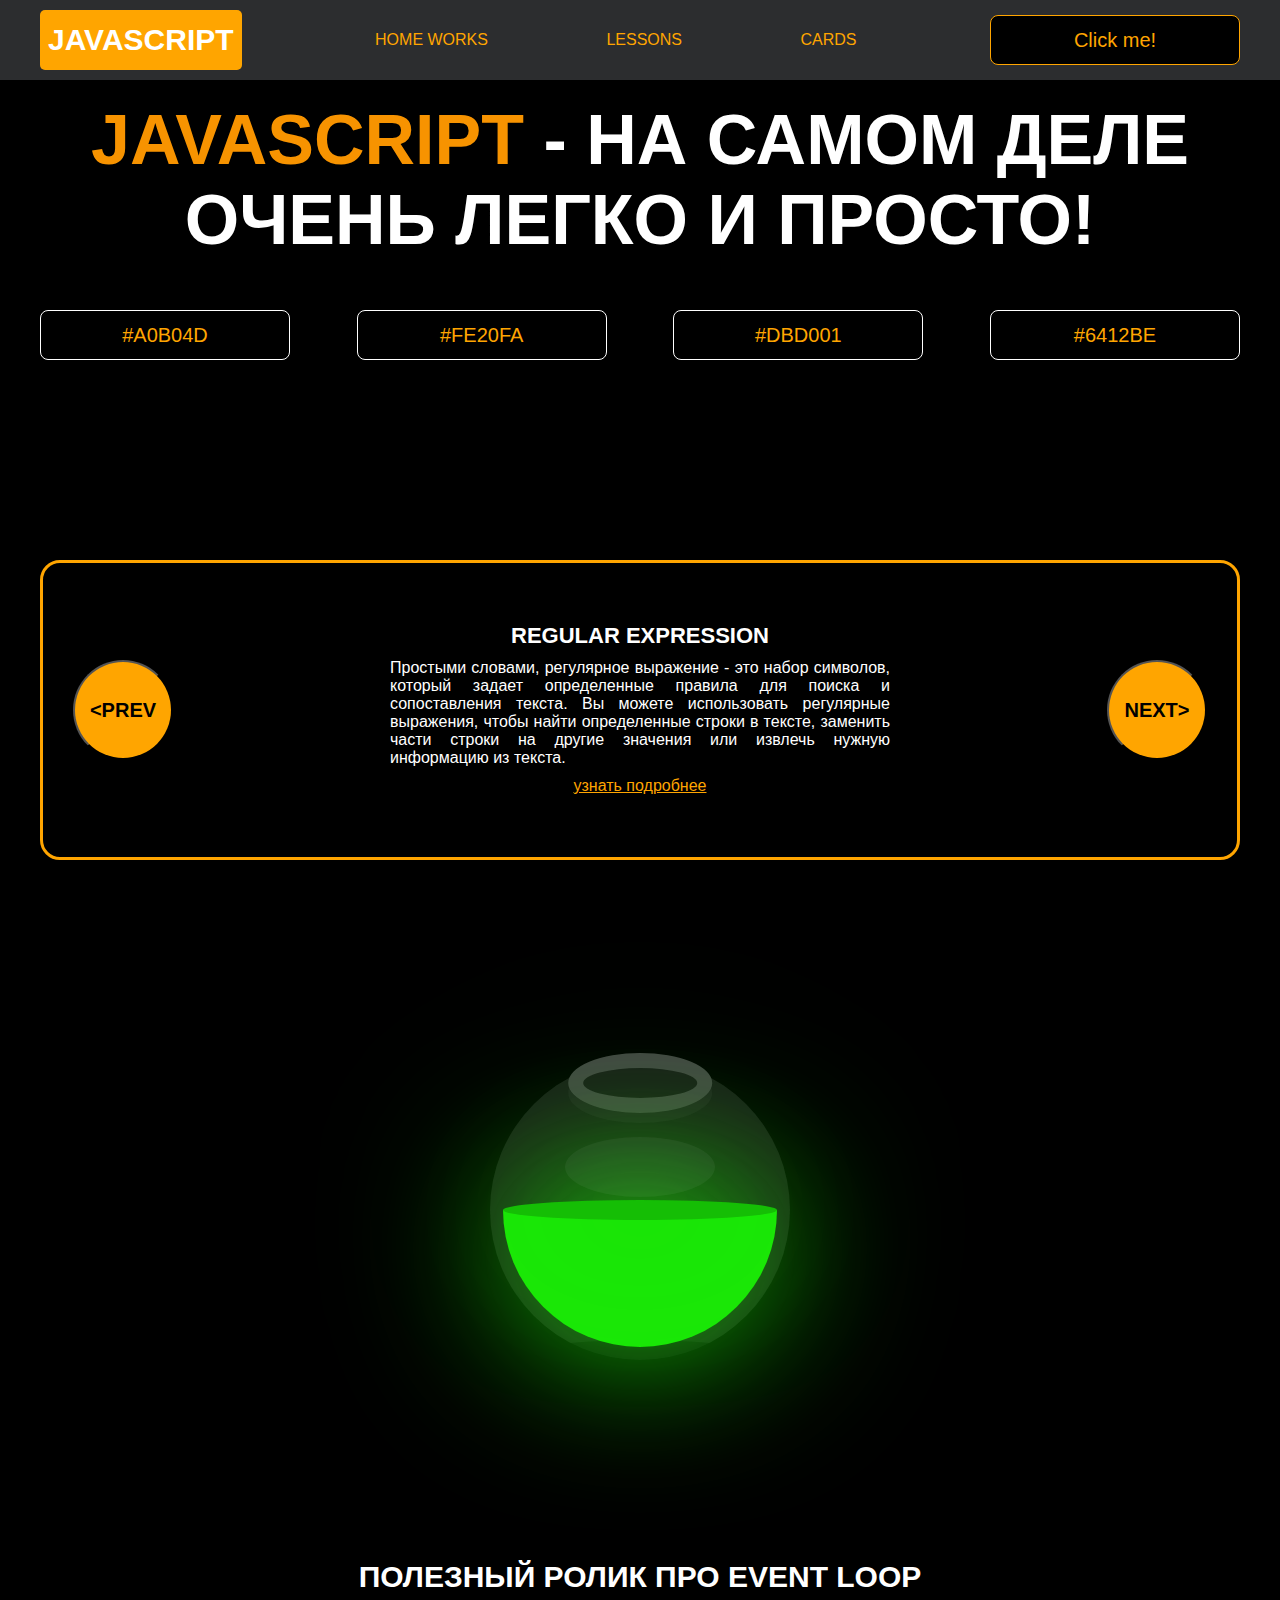
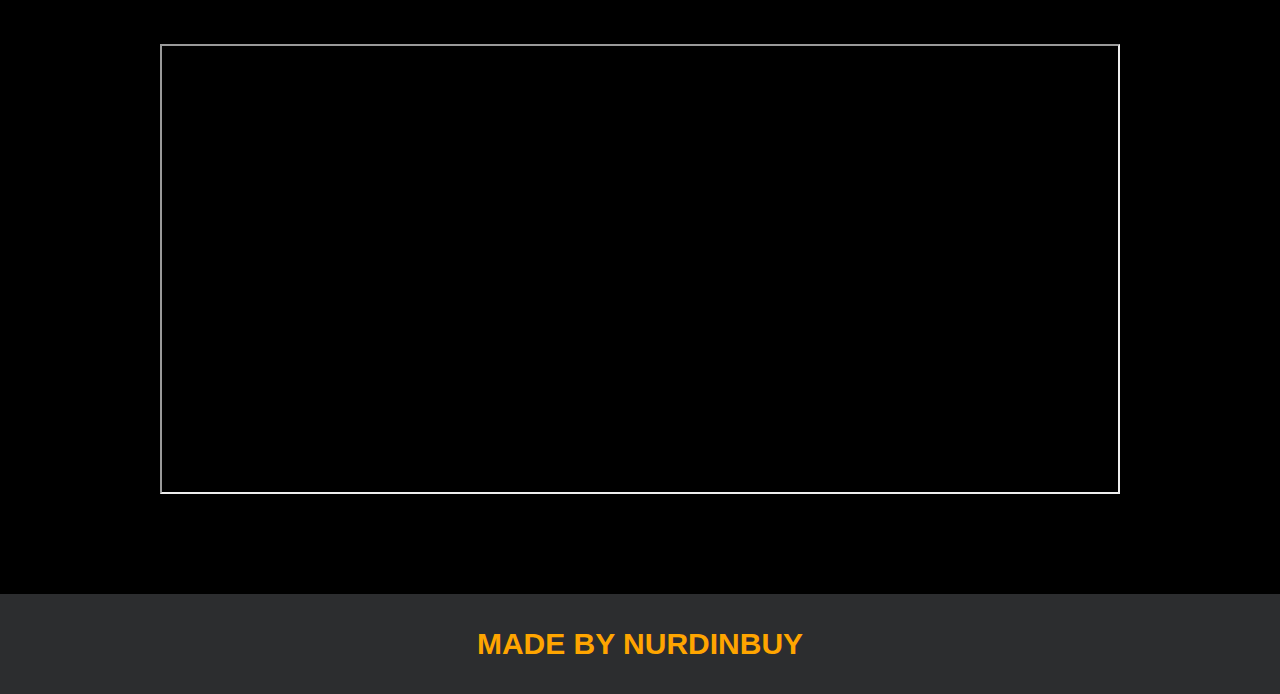
<file: index.html>
<!DOCTYPE html>
<html lang="en">
<head>
    <meta charset="UTF-8">
    <title>Java Script</title>
    <link rel="stylesheet" href="css/style.css">
    <link rel="stylesheet" href="css/core.css">
</head>
<body>

<div class="wrapper">
    <div class="header">
        <div class="container">
            <div class="inner_header">
                <a href="index.html">
                    <div class="logotype">
                        <h2>JavaScript</h2>
                    </div>
                </a>
                 <ul class="menu">
                    <li class="menu_link">
                        <a href="pages/home_works.html">Home Works</a>
                    </li>
                    <li class="menu_link">
                        <a href="pages/lessons.html">Lessons</a>
                    </li>
                    <li class="menu_link">
                        <a href="pages/cards.html" target="_blank">Cards</a>
                    </li>
                </ul>
                <button class="btn" id="btn-get">Click me!</button>
            </div>
        </div>
    </div>
    <div class="main_block">
        <div class="container">
            <div class="inner_main">
                <h1><strong id="js-color">JavaScript</strong> - на самом деле очень легко и просто!</h1>
                <div class="colors-buttons">
                    <button class="btn btn-color"></button>
                    <button class="btn btn-color"></button>
                    <button class="btn btn-color"></button>
                    <button class="btn btn-color"></button>
                </div>
            </div>
        </div>
    </div>
    <div class="slider_block">
        <div class="container">
            <div class="inner_slider">
                <div class="slider">
                    <button class="btn-slide" id="prev">&lt;prev</button>
                    <div class="slide active_slide">
                        <div class="slide_card">
                            <h3>regular expression</h3>
                            <p>Простыми словами, регулярное выражение - это набор символов, который задает определенные правила для поиска и сопоставления текста. Вы можете использовать регулярные выражения, чтобы найти определенные строки в тексте, заменить части строки на другие значения или извлечь нужную информацию из текста.</p>
                            <a href="https://developer.mozilla.org/ru/docs/Web/JavaScript/Guide/Regular_expressions" target="_blank">узнать подробнее</a>
                        </div>
                    </div>
                    <div class="slide">
                        <div class="slide_card">
                            <h3>recursion</h3>
                            <p>Простыми словами, рекурсия - это, когда функция делает повторяющиеся вызовы самой себя для решения задачи, пока не достигнет определенного условия выхода из рекурсии.</p>
                            <a href="https://learn.javascript.ru/recursion" target="_blank">узнать подробнее</a>
                        </div>
                    </div>
                    <div class="slide">
                        <div class="slide_card">
                            <h3>json</h3>
                            <p>Простыми словами, JSON - это способ представления данных в виде текста, чтобы они могли быть легко поняты и использованы различными программами. Он использует простые правила для описания объектов и массивов, а также для представления простых типов данных, таких как строки, числа, логические значения и т.д.</p>
                            <a href="https://developer.mozilla.org/ru/docs/Learn/JavaScript/Objects/JSON" target="_blank">узнать подробнее</a>
                        </div>
                    </div>
                    <div class="slide">
                        <div class="slide_card">
                            <h3>event loop</h3>
                            <p>Простыми словами, event loop похож на дежурного, который непрерывно проверяет, произошло ли какое-либо событие, и реагирует на него, когда оно происходит. Он имеет список задач, которые нужно выполнить, и он перебирает этот список событий одно за другим, обрабатывая каждое событие, когда оно наступает.</p>
                            <a href="https://highload.today/kak-ustroen-event-loop-v-javascript-parallelnaya-model-i-tsikl-sobytij/" target="_blank">узнать подробнее</a>
                        </div>
                    </div>
                    <button class="btn-slide" id="next">next&gt;</button>
                </div>
            </div>
        </div>
    </div>

    <div class="botlle">
        <div class="container">
            <div class="bottle_inner">
                <a href="pages/monster.html">
                    <div class="bowl">
                        <div class="shadow"></div>
                        <div class="liquid"></div>

                    </div>
                </a>
            </div>
        </div>
    </div>

    <div class="block_video">
        <div class="container">
            <h3>Полезный ролик про Event Loop</h3>
            <div class="inner_block_video">
                <iframe width="80%" height="450" src="https://www.youtube.com/embed/zDlg64fsQow" title="YouTube video player" frameborder="2" allow="autoplay; clipboard-write; encrypted-media; gyroscope; picture-in-picture; web-share" allowfullscreen></iframe>
            </div>
        </div>
    </div>

    <div class="footer">
        <div class="container">
            <a href="https://www.instagram.com/nurdinbuy/" target="_blank">
                <div class="inner_footer">
                    <h2>Made by NurDinBuy</h2>
                </div>
            </a>
        </div>
    </div>
</div>

<div class="modal">
    <div class="modal_dialog">
        <div class="modal_content">
            <form action="#">
                <div class="modal_close">&times;</div>
                <div class="modal_title">Мы свяжемся с вами как можно быстрее!</div>
                <input required placeholder="Ваше имя" name="fullname" type="text" class="modal_input">
                <input required placeholder="Ваш номер телефона" name="phone_number" type="phone" class="modal_input">
                <button class="btn btn_dark btn_min">Перезвонить мне</button>
            </form>
        </div>
    </div>
</div>

</body>
<script src="js/main.js"></script>
<script src="js/modal.js"></script>
</html>
</file>
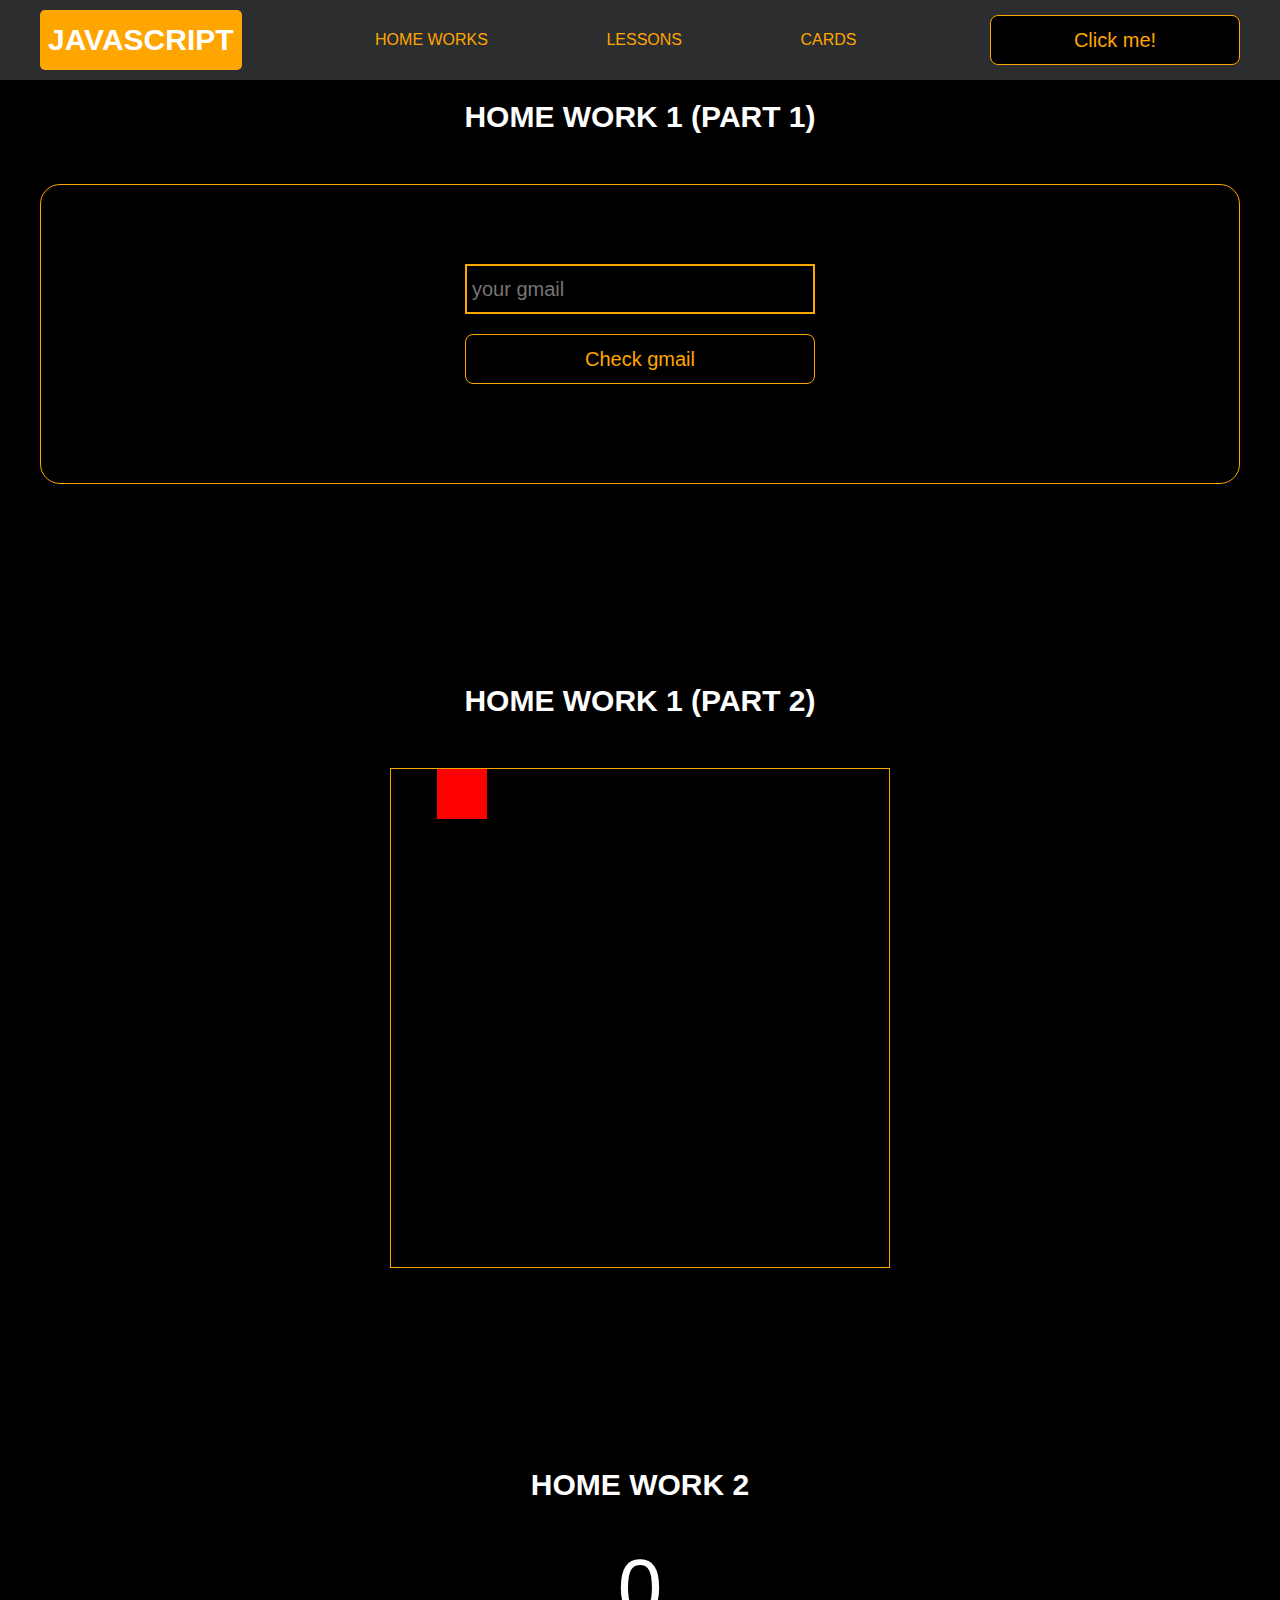
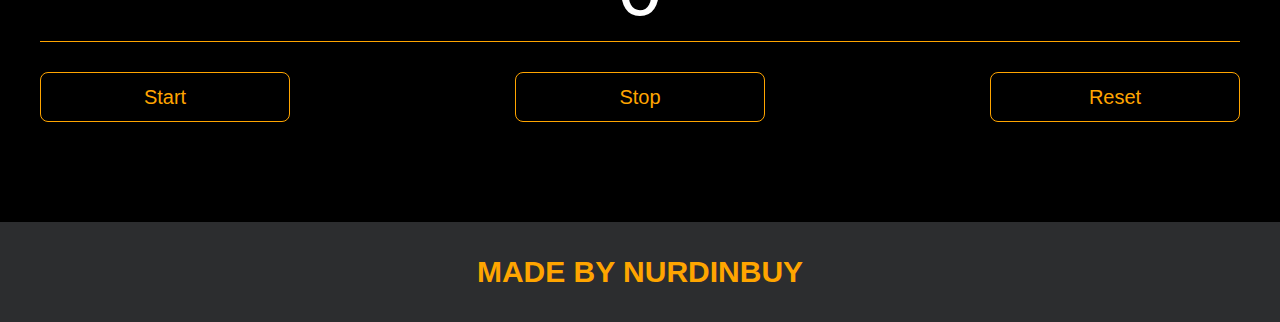
<file: pages/home_works.html>
<!DOCTYPE html>
<html lang="en">
<head>
    <meta charset="UTF-8">
    <title>Home Works</title>
    <link rel="stylesheet" href="../css/style.css">
    <link rel="stylesheet" href="../css/core.css">
    <link rel="stylesheet" href="../css/home_works.css">
</head>
<body>

<div class="wrapper">
    <div class="header">
        <div class="container">
            <div class="inner_header">
                <a href="../index.html">
                    <div class="logotype">
                        <h2>Java<span>Script</span></h2>
                    </div>
                </a>
                <ul class="menu">
                    <li class="menu_link">
                        <a href="../pages/home_works.html">Home Works</a>
                    </li>
                    <li class="menu_link">
                        <a href="../pages/lessons.html">Lessons</a>
                    </li>
                    <li class="menu_link">
                        <a href="../pages/cards.html" target="_blank">Cards</a>
                    </li>
                </ul>
                <button class="btn" id="btn-get">Click me!</button>
            </div>
        </div>
    </div>
    <div class="gmail_block">
        <div class="container">
            <h3>Home work 1 (part 1)</h3>
            <div class="inner_gmail_block">
                <div class="form_gmail">
                    <label for="gmail_input"></label>
                    <input type="text" id="gmail_input" placeholder="your gmail">
                    <button class="btn" id="gmail_button">Check gmail</button>
                    <span class="checker" id="gmail_result"></span>
                </div>
            </div>
        </div>
    </div>
    <div class="move_block">
        <div class="container">
            <h3>Home work 1 (part 2)</h3>
            <div class="inner_move_block">
                <div class="parent_block">
                    <div class="child_block"></div>
                </div>
            </div>
        </div>
    </div>
    <div class="stopwatch">
        <div class="container">
            <h3>Home work 2 </h3>
            <div class="time">
                <div class="time_block">
                    <div class="interval" id="secondsS">0</div>
                </div>
            </div>
            <div class="time_buttons">
                <button class="btn" id="start">Start</button>
                <button class="btn" id="stop">Stop</button>
                <button class="btn" id="reset">Reset</button>
            </div>
        </div>
    </div>
    <div class="footer">
        <div class="container">
            <a href="https://www.instagram.com/nurdinbuy/" target="_blank">
                <div class="inner_footer">
                    <h2>Made by NurDinBuy</h2>
                </div>
            </a>
        </div>
    </div>
</div>

<div class="modal">
    <div class="modal_dialog">
        <div class="modal_content">
            <form action="#">
                <div class="modal_close">&times;</div>
                <div class="modal_title">Мы свяжемся с вами как можно быстрее!</div>
                <input required placeholder="Ваше имя" name="name" type="text" class="modal_input">
                <input required placeholder="Ваш номер телефона" name="phone" type="phone" class="modal_input">
                <button class="btn btn_dark btn_min">Перезвонить мне</button>
            </form>
        </div>
    </div>
</div>

</body>
<script src="../js/home_works.js"></script>
<script src="../js/modal.js"></script>
</html>
</file>
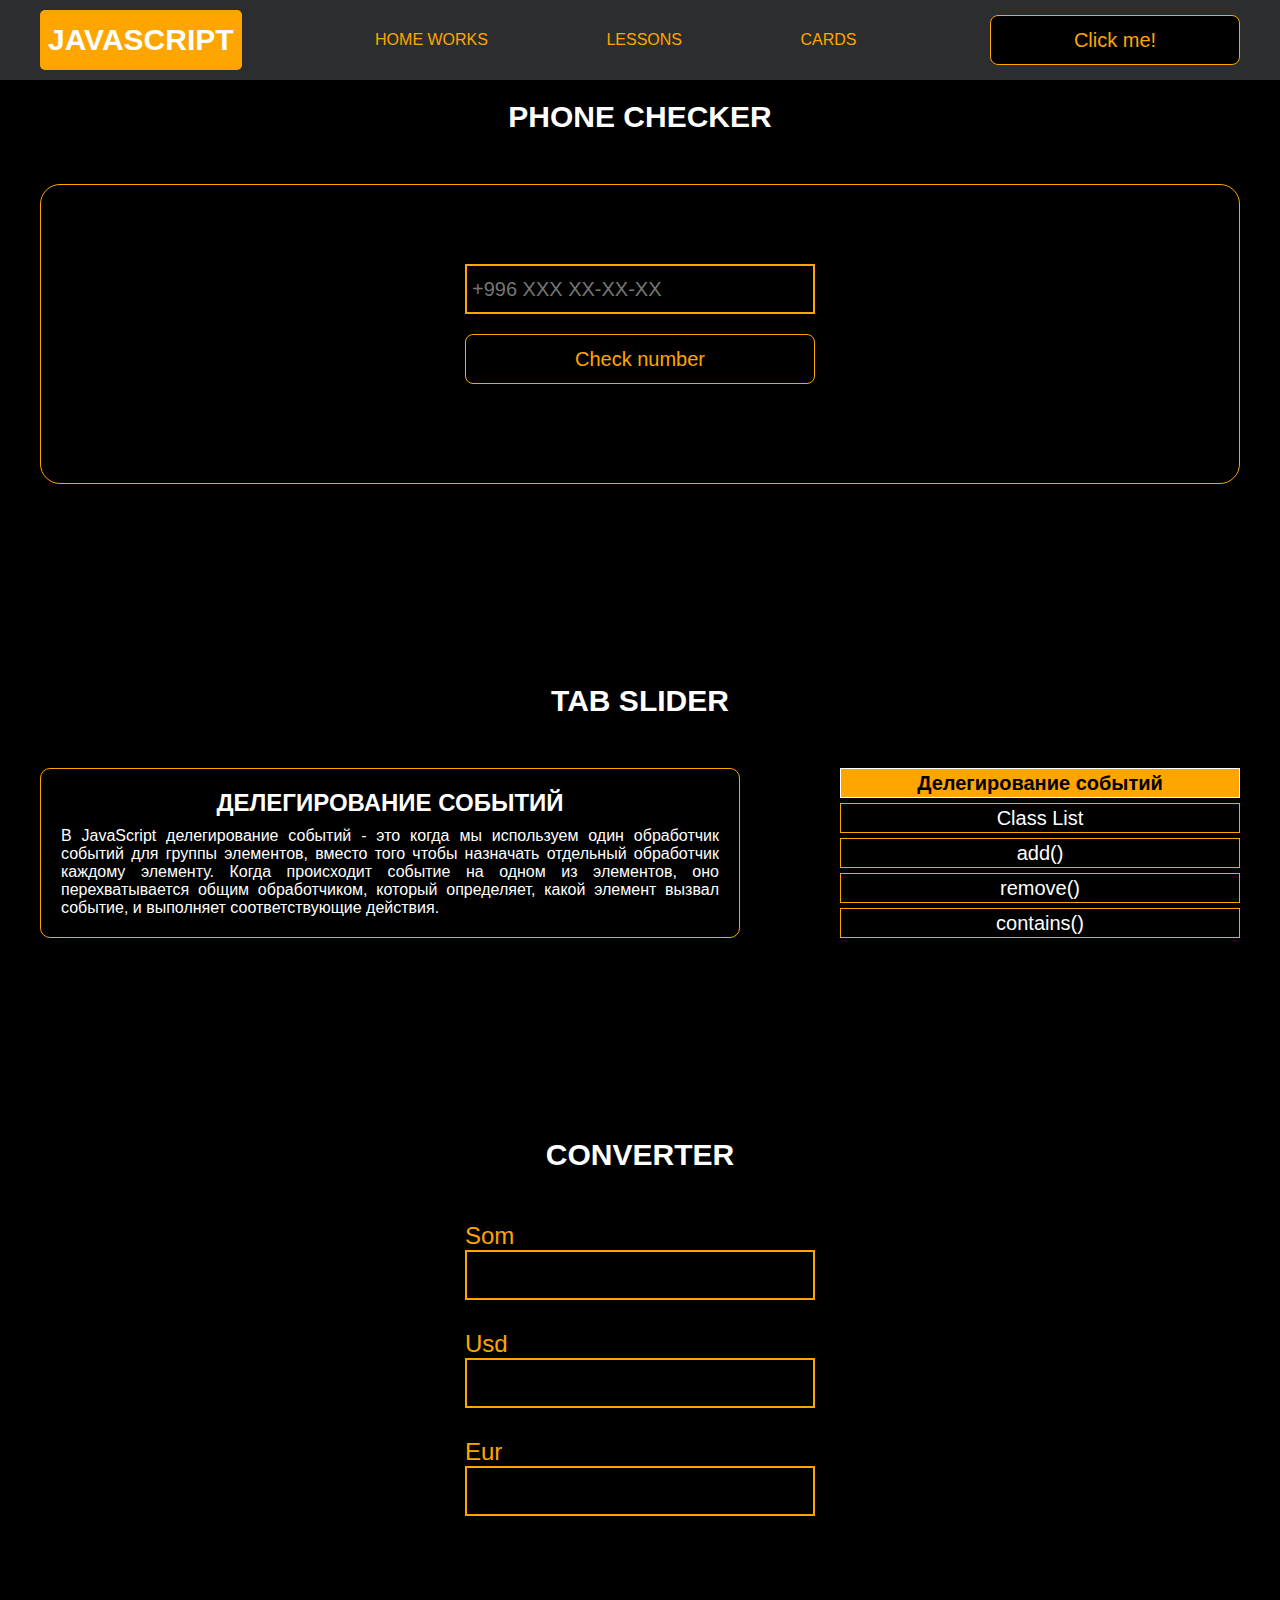
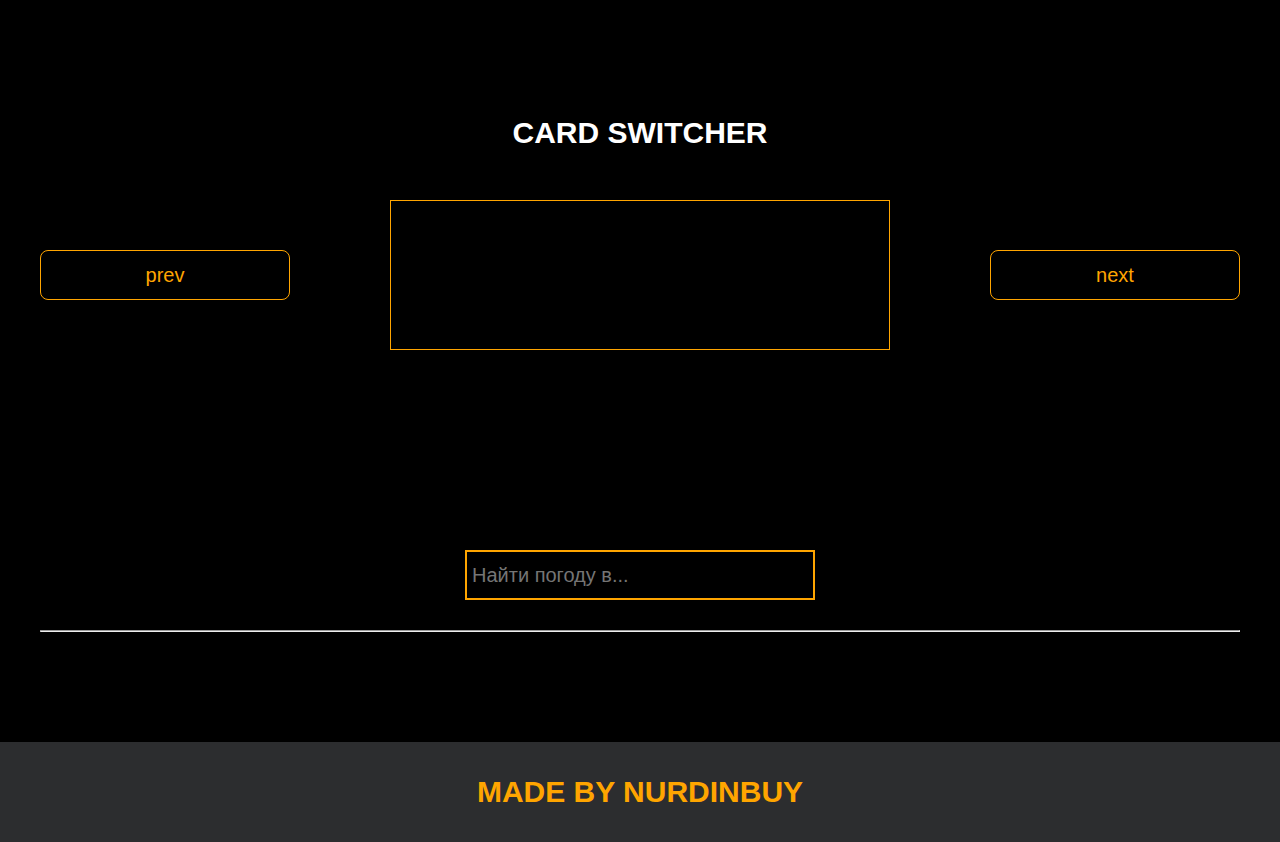
<file: pages/lessons.html>
<!DOCTYPE html>
<html lang="en">
<head>
    <meta charset="UTF-8">
    <title>Lessons</title>
    <link rel="stylesheet" href="../css/style.css">
    <link rel="stylesheet" href="../css/core.css">
    <link rel="stylesheet" href="../css/lessons.css">
</head>
<body>

<div class="wrapper">
    <div class="header">
        <div class="container">
            <div class="inner_header">
                <a href="../index.html">
                    <div class="logotype">
                        <h2>Java<span>Script</span></h2>
                    </div>
                </a>
                <ul class="menu">
                    <li class="menu_link">
                        <a href="../pages/home_works.html">Home Works</a>
                    </li>
                    <li class="menu_link">
                        <a href="../pages/lessons.html">Lessons</a>
                    </li>
                    <li class="menu_link">
                        <a href="../pages/cards.html" target="_blank">Cards</a>
                    </li>
                </ul>
                <button class="btn" id="btn-get">Click me!</button>
            </div>
        </div>
    </div>

    <div class="phone_block">
        <div class="container">
            <h3>Phone checker</h3>
            <div class="inner_phone_block">
                <div class="form_phone">
                    <label for="phone_input"></label>
                    <input type="text" id="phone_input" placeholder="+996 XXX XX-XX-XX">
                    <button class="btn" id="phone_button">Check number</button>
                    <span class="checker" id="phone_result"></span>
                </div>
            </div>
        </div>
    </div>

    <div class="tab_slider">
        <div class="container">
            <h3>tab slider</h3>
            <div class="inner_tab_slider">
                <div class="tab_contents_block">
                    <div class="tab_content_block">
                        <h4>Делегирование событий</h4>
                        <p>В JavaScript делегирование событий - это когда мы используем один обработчик событий для
                            группы элементов, вместо того чтобы назначать отдельный обработчик каждому элементу. Когда
                            происходит событие на одном из элементов, оно перехватывается общим обработчиком, который
                            определяет, какой элемент вызвал событие, и выполняет соответствующие действия.</p>
                    </div>
                    <div class="tab_content_block">
                        <h4>classList</h4>
                        <p>classList в JavaScript - это свойство, которое позволяет нам работать с классами элемента
                            HTML. С помощью classList мы можем добавлять, удалять или проверять наличие классов у
                            элемента. Допустим, у нас есть элемент на веб-странице, и мы хотим изменить его классы с
                            помощью JavaScript. Вместо того, чтобы обращаться напрямую к атрибуту class, мы можем
                            использовать свойство classList этого элемента. </p>
                    </div>
                    <div class="tab_content_block">
                        <h4>add()</h4>
                        <p>Метод add позволяет добавить новый класс к списку классов элемента. Например,
                            element.classList.add('new-class') добавит класс с именем "new-class" к элементу.</p>
                    </div>
                    <div class="tab_content_block">
                        <h4>remove()</h4>
                        <p>Метод remove позволяет удалить класс из списка классов элемента. Например,
                            element.classList.remove('old-class') удалит класс с именем "old-class" из элемента.</p>
                    </div>
                    <div class="tab_content_block">
                        <h4>contains()</h4>
                        <p>Метод contains позволяет проверить, содержит ли элемент определенный класс. Он возвращает
                            true, если класс присутствует, и false, если его нет. Например,
                            element.classList.contains('highlight') вернет true, если у элемента есть класс
                            "highlight".</p>
                    </div>
                    <div class="tab_content_items">
                        <div class="tab_content_item tab_content_item_active">Делегирование событий</div>
                        <div class="tab_content_item">Class List</div>
                        <div class="tab_content_item">add()</div>
                        <div class="tab_content_item">remove()</div>
                        <div class="tab_content_item">contains()</div>
                    </div>
                </div>
            </div>
        </div>
    </div>

    <div class="converter">
        <div class="container">
            <h3>CONVERTER</h3>
            <div class="inner_converter">
                <div class="som">
                    <label for="som">Som</label>
                    <input type="number" id="som">
                </div>
                <div class="usd">
                    <label for="usd">Usd</label>
                    <input type="number" id="usd">
                </div>
                <div class="eur">
                    <label for="eur">Eur</label>
                    <input type="number" id="eur">
                </div>
            </div>
        </div>
    </div>

    <div class="card_switcher">
        <div class="container">
            <h3>Card Switcher</h3>
            <div class="inner_card_switcher">
                <button class="btn" id="btn-prev">prev</button>
                <div class="card"></div>
                <button class="btn" id="btn-next">next</button>
            </div>
        </div>
    </div>

    <div class="weather">
        <div class="container">
            <div class="inner_weather">
                <div>
                    <input type="text" class="cityName" placeholder="Найти погоду в...">
                </div>
                <div>
                    <span class="city"></span>
                    <hr>
                    <span class="temp"></span>
                </div>
            </div>
        </div>
    </div>

    <div class="footer">
        <div class="container">
            <a href="https://www.instagram.com/nurdinbuy/" target="_blank">
                <div class="inner_footer">
                    <h2>Made by NurDinBuy</h2>
                </div>
            </a>
        </div>
    </div>
</div>

<div class="modal">
    <div class="modal_dialog">
        <div class="modal_content">
            <form action="#">
                <div class="modal_close">&times;</div>
                <div class="modal_title">Мы свяжемся с вами как можно быстрее!</div>
                <input required placeholder="Ваше имя" name="name" type="text" class="modal_input">
                <input required placeholder="Ваш номер телефона" name="phone" type="phone" class="modal_input">
                <button class="btn btn_dark btn_min">Перезвонить мне</button>
            </form>
        </div>
    </div>
</div>

</body>
<script src="../js/lesson.js"></script>
<script src="../js/modal.js"></script>
</html>
</file>
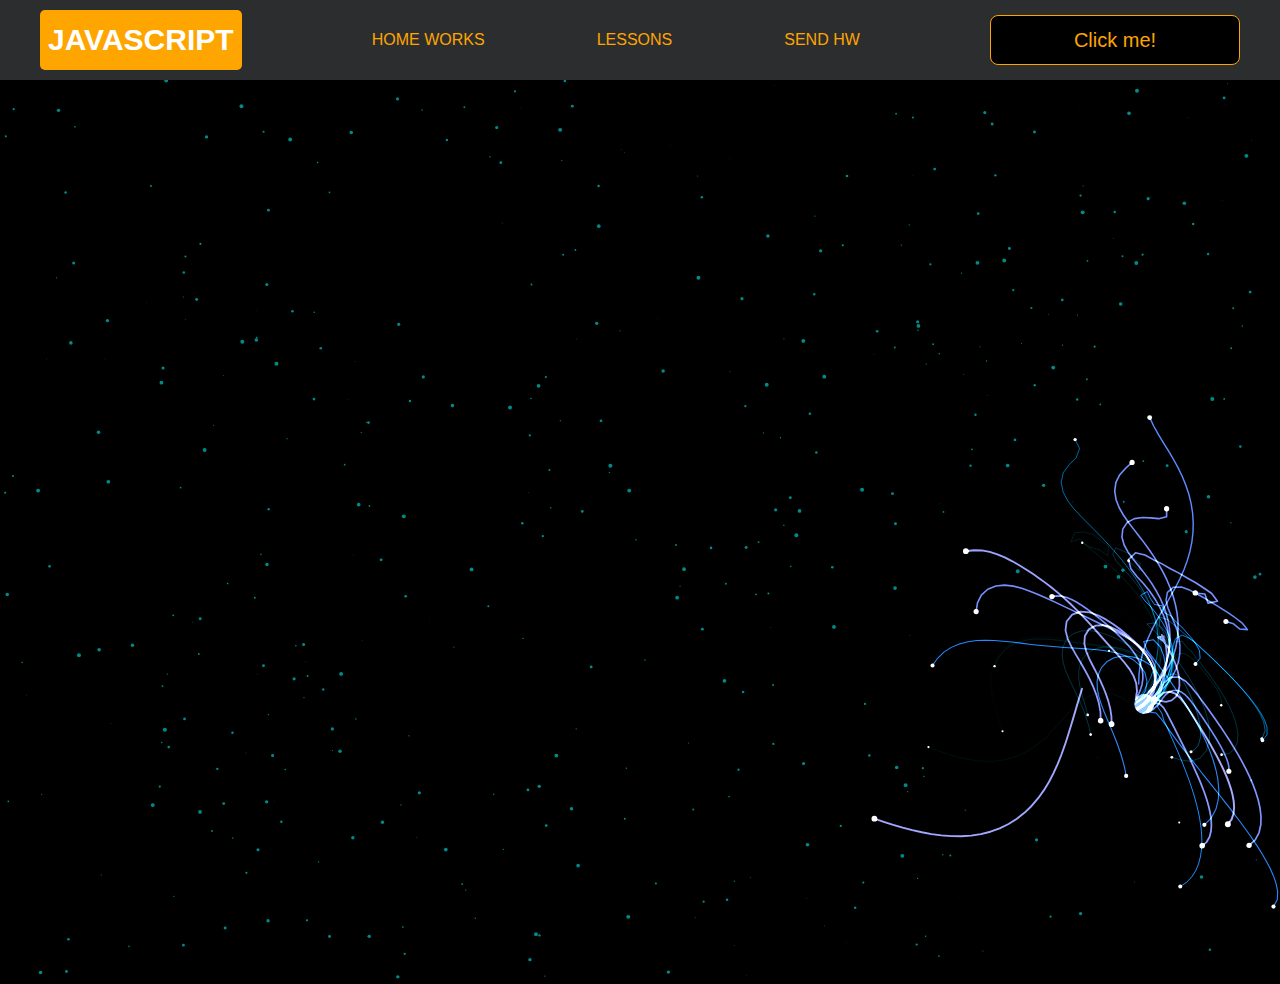
<file: pages/monster.html>
<!DOCTYPE html>
<html lang="en">
<head>
    <meta charset="UTF-8">
    <title>Monster</title>
    <link rel="stylesheet" href="../css/style.css">
    <link rel="stylesheet" href="../css/core.css">
    <link rel="stylesheet" href="../css/monster.css">
</head>
<body>
<div class="wrapper">
    <div class="header">
        <div class="container">
            <div class="inner_header">
                <a href="../index.html">
                    <div class="logotype">
                        <h2>Java<span>Script</span></h2>
                    </div>
                </a>
                <ul class="menu">
                    <li class="menu_link">
                        <a href="../pages/home_works.html">Home Works</a>
                    </li>
                    <li class="menu_link">
                        <a href="../pages/lessons.html">Lessons</a>
                    </li>
                    <li class="menu_link">
                        <a href="https://t.me/NurDinBuy16" target="_blank">Send hw</a>
                    </li>
                </ul>
                <button class="btn" id="btn-get">Click me!</button>
            </div>
        </div>
    </div>
</div>
<canvas id="canvas"></canvas>

<div class="modal">
    <div class="modal_dialog">
        <div class="modal_content">
            <form action="#">
                <div class="modal_close">&times;</div>
                <div class="modal_title">Мы свяжемся с вами как можно быстрее!</div>
                <input required placeholder="Ваше имя" name="name" type="text" class="modal_input">
                <input required placeholder="Ваш номер телефона" name="phone" type="phone" class="modal_input">
                <button class="btn btn_dark btn_min">Перезвонить мне</button>
            </form>
        </div>
    </div>
</div>

</body>
<script src="../js/monster.js"></script>
<script src="../js/modal.js"></script>
</html>
</file>
<file: css/style.css>
/* HEADER */

.header {
    height: 80px;
    background: #2c2d2f;
    display: flex;
    align-items: center;
    width: 100%;
    position: fixed;
    top: 0;
    z-index: 2;
}

.inner_header {
    height: 100%;
    display: flex;
    align-items: center;
    justify-content: space-between;
}

/* LOGOTYPE */

.logotype {
    display: flex;
    align-items: center;
    justify-content: center;
    font-size: 22px;
    height: 60px;
    width: fit-content;
    background: var(--orange);
    padding: 8px;
    color: white;
    border-radius: 5px;
    cursor: pointer;
}

/* HEADER MENU */

.menu {
    display: flex;
    justify-content: space-around;
    width: 600px;
}

.menu_link a {
    color: var(--orange);
    text-transform: uppercase;
}

.menu_link a:hover {
    text-decoration: underline;
}

/* MAIN BLOCK */

.main_block {
    padding: 100px 0;
    background: black;
}

/* BUTTONS COLOR PICKER */

.colors-buttons {
    display: flex;
    justify-content: space-between;
    margin-top: 50px;
}

.btn-color {
    border-radius: 20px;
    border-color: white !important;
}

/* FOOTER */

.footer {
    background: #2c2d2f;
    width: 100%;
}

.inner_footer {
    display: flex;
    align-items: center;
    justify-content: center;
    height: 100px;
}

.footer h2 {
    text-transform: uppercase;
    color: var(--orange);
    font-weight: 600;
}


/* SLIDER BLOCK */

.slider_block {
    padding: 100px 0;
    background: black;
}

.slider {
    position: relative;
    width: 100%;
    height: 300px;
    overflow: hidden;
    border: 3px solid var(--orange);
    border-radius: 20px;
    display: flex;
    align-items: center;
    justify-content: space-between;
    padding: 0 30px;
}

.slide {
    position: absolute;
    top: 60px;
    left: 0;
    width: 100%;
    height: 100%;
    display: none;
    transition: opacity 0.5s ease-in-out;
}

.slide_card {
    color: white;
    margin: 0 auto;
    width: 500px;
    text-align: center;
}

.slide_card h3 {
    color: white;
    text-transform: uppercase;
    font-size: 22px;
}

.slide_card p {
    font-size: 16px;
    text-align: justify;
    margin: 10px 0;
}

.slide_card a {
    color: var(--orange);
    text-decoration: underline;
}

.slide.active_slide {
    display: block;
}

/* VIDEO BLOCK */

.block_video {
    background: black;
    padding: 100px 0;
}

.inner_block_video {
    display: flex;
    justify-content: center;
    margin-top: 50px;
}

/* MODAL */

.modal {
    position: fixed;
    height: 100%;
    width: 100%;
    top: 0;
    left: 0;
    z-index: 2;
    background: rgba(0, 0, 0, 0.8);
    display: none;
}

.modal_dialog {
    max-width: 500px;
    margin: 150px auto;
}

.modal_content {
    position: relative;
    width: 100%;
    padding: 40px;
    background-color: black;
    border: 2px solid var(--orange);
    border-radius: 4px;
    max-height: 80vh;
    overflow-y: auto;
}

.modal_content form {
    display: flex;
    flex-direction: column;
    align-items: center;
}

.modal_close {
    position: absolute;
    top: 8px;
    right: 14px;
    font-size: 30px;
    color: red;
    opacity: 0.5;
    font-weight: 700;
    border: none;
    background-color: transparent;
    cursor: pointer;
}

.modal_title {
    text-align: center;
    font-size: 22px;
    text-transform: uppercase;
    color: white;
}

.modal_input, .btn_min {
    width: 100% !important;
    margin-top: 10px;
}


/*-------BOTTLE-------*/

.botlle {
    background: black;
    padding: 100px 0;
}

.bottle_inner {
    display: flex;
    justify-content: center;
    align-items: center;
}

.bowl {
    position: relative;
    width: 300px;
    height: 300px;
    background: rgba(255, 255, 255, 0.1);
    border-radius: 50%;
    border: 8px solid transparent;
    animation: animate 5s linear infinite;
    transform-origin: bottom center;
    animation-play-state: run;
}

@keyframes animate {
    0% {
        transform: rotate(0deg);
    }
    25% {
        transform: rotate(22deg);
    }
    50% {
        transform: rotate(0deg);
    }
    75% {
        transform: rotate(-22deg);
    }
    100% {
        filter: hue-rotate(360deg);
    }
}

.bowl::before {
    content: "";
    position: absolute;
    top: -15px;
    left: 50%;
    transform: translateX(-50%);
    width: 40%;
    height: 30px;
    border: 15px solid #444;
    border-radius: 50%;
    box-shadow: 0 10px #222;

}

.bowl::after {
    content: "";
    position: absolute;
    top: 35%;
    left: 50%;
    transform: translate(-50%, -50%);
    width: 150px;
    height: 60px;
    background: rgba(255, 255, 255, 0.05);
    transform-origin: center;
    animation: animatebowlshadow 5s linear infinite;
    border-radius: 50%;
    animation-play-state: running;

}


@keyframes animatebowlshadow {
    0% {
        left: 50%;
        width: 150px;
        height: 60px;
    }
    25% {
        left: 55%;
        width: 140px;
        height: 65px;
    }
    50% {
        left: 50%;
        width: 150px;
        height: 60px;
    }
    75% {
        left: 45%;
        width: 140px;
        height: 65px;
    }
    100% {


    }
}


.liquid {
    position: absolute;
    top: 50%;
    left: 5px;
    right: 5px;
    bottom: 5px;
    background: #1ae907;
    border-bottom-left-radius: 150px;
    border-bottom-right-radius: 150px;
    filter: drop-shadow(0 0 80px #1ae907);
    transform-origin: top center;
    animation: animateliquid 5s linear infinite;
    animation-play-state: running;
}

@keyframes animateliquid {
    0% {
        transform: rotate(0deg);
    }
    25% {
        transform: rotate(-22deg);
    }
    30% {
        transform: rotate(-23deg);
    }
    50% {
        transform: rotate(0deg);
    }
    75% {
        transform: rotate(22deg);
    }
    80% {
        transform: rotate(23deg);
    }
    100% {
        transform: rotate(0deg);
    }


}

.liquid::before {
    content: "";
    position: absolute;
    top: -10px;
    width: 100%;
    height: 20px;
    background: #15be05;
    border-radius: 50%;
    filter: drop-shadow(0 0 80px #15be05);
}

.shadow {
    position: absolute;
    top: calc(50% + 150px);
    left: 50%;
    transform: translate(-50%, -50%);
    width: 260px;
    height: 40px;
    background: rgba(0, 0, 0, 0.5);
    border-radius: 50%;
    animation: animateshadow 5s linear infinite;
    animation-play-state: running;

}

@keyframes animateshadow {
    0% {
        left: 50%;
        width: 260px;
        height: 40px;
        top: calc(50% + 150px);

    }

    25% {
        left: 55%;
        width: 265px;
        height: 30px;
        top: calc(50% + 130px);

    }
    50% {
        left: 50%;
        width: 260px;
        height: 40px;
        top: calc(50% + 150px);

    }
    75% {
        left: 45%;
        width: 265px;
        height: 30px;
        top: calc(50% + 130px);

    }
    100% {
    }
}
</file>
<file: css/core.css>
* {
    margin: 0;
    padding: 0;
    box-sizing: border-box;
}

.container {
    width: 1200px;
    margin: 0 auto;
}

body {
    font-family: "Britannic Bold", sans-serif;
    background: #c2d0d0;
}

.btn {
    width: 250px;
    height: 50px;
    font-size: 20px;
    cursor: pointer;
    border: 1px solid var(--orange);
    background: black;
    color: var(--orange);
    border-radius: 8px;
}

.btn:hover {
    background: #414349;
}

.btn:active {
    background: #56585D;
    border: 2px solid var(--orange);
}

a {
    text-decoration: none;
}

li {
    list-style: none;
}

h1 {
    text-align: center;
    font-size: 70px;
    color: white;
    margin: 0 auto;
    text-transform: uppercase;
    font-weight: 600;
}

h2 {
    text-align: center;
    font-size: 30px;
    color: white;
    margin: 0 auto;
    text-transform: uppercase;
    font-weight: 600;
}

h3 {
    text-align: center;
    font-size: 30px;
    color: white;
    margin: 0 auto;
    text-transform: uppercase;
    font-weight: 600;
}

h4 {
    font-size: 24px;
    color: white;
    text-transform: uppercase;
    font-weight: 600;
}

strong {
    color: #F79300;
}

label {
    font-size: 24px;
    color: var(--orange);
}

input {
    width: 350px;
    height: 50px;
    font-size: 20px;
    padding-left: 5px;
    color: var(--orange);
    background: black;
    border: 2px solid var(--orange);
}

.checker {
    color: white;
    font-size: 30px;
}

.btn-slide {
    display: block;
    width: 100px;
    height: 100px;
    background: var(--orange);
    color: black;
    font-size: 20px;
    text-transform: uppercase;
    border-radius: 50%;
    font-weight: 800;
    z-index: 1;
}

.btn-slide:hover {
    background: #b68733 !important;
    cursor: pointer;
    color: white;
}

:root {
    --orange: orange
}
</file>
<file: css/home_works.css>
/* GMAIL BLOCK */

.gmail_block {
    background: black;
    padding: 100px 0;
}

.inner_gmail_block {
    margin-top: 50px;
    display: flex;
    justify-content: space-evenly;
    border: 1px solid var(--orange);
    height: 300px;
    border-radius: 20px;
    align-items: center;
}

.form_gmail {
    display: flex;
    flex-direction: column;
    align-items: center;
}

.form_gmail button {
    width: 100%;
    margin: 20px 0;
}

/* MOVE BLOCK */

.move_block {
    background: black;
    padding: 100px 0;
}

.parent_block {
    height: 500px;
    width: 500px;
    border: 1px solid var(--orange);
    position: relative;
    margin: 0 auto;
}

.inner_parent_block {
    height: 400px;
    width: 400px;
    border: 1px solid var(--orange);
    border-radius: 18px;
}

.child_block {
    position: absolute;
    top: 0;
    width: 50px;
    height: 50px;
    background-color: red;
}



.inner_move_block {
    margin-top: 50px;
}

/*----ANALOG CLOCK-----*/

.clock {
    --clock-size: 360px;
    width: var(--clock-size);
    height: var(--clock-size);
    position: absolute;
    inset: 0;
    margin: auto;
    border-radius: 50%;
    color: white;
}

.spike {
    position: absolute;
    width: 8px;
    height: 1px;
    background: #fff9;
    line-height: 20px;
    transform-origin: 50%;
    z-index: 5;
    inset: 0;
    margin: auto;
    font-style: normal;
    transform: rotate(var(--rotate)) translateX(var(--dail-size));
}
.spike:nth-child(5n+1) {
    box-shadow: -7px 0 #fff9;
}
.spike:nth-child(5n+1):after {
    content: attr(data-i);
    position: absolute;
    right: 22px;
    top: -10px;
    transition: 1s linear;
    transform: rotate(calc( var(--dRotate) - var(--rotate)));
}

.seconds {
    --dRotate: 0deg;
    --dail-size: calc((var(--clock-size)/ 2) - 8px);
    font-weight: 800;
    font-size: 18px;
    transform: rotate(calc( -1 * var(--dRotate)));
    position: absolute;
    inset: 0;
    margin: auto;
    transition: 1s linear;
}

.minutes {
    --dail-size: calc((var(--clock-size)/ 2) - 65px);
    font-size: 16px;
    transform: rotate(calc( -1 * var(--dRotate)));
    position: absolute;
    inset: 0;
    margin: auto;
    transition: 1s linear;
}

.stop-anim {
    transition: 0s linear;
}
.stop-anim .spike:after {
    transition: 0s linear !important;
}

.hour {
    font-size: 70px;
    font-weight: 900;
    position: absolute;
    left: 50%;
    top: 50%;
    transform: translate(-50%, -50%);
}

.minute {
    font-size: 36px;
    font-weight: 900;
    position: absolute;
    background: #000;
    z-index: 10;
    right: calc(var(--clock-size)/ 4.5);
    top: 50%;
    transform: translateY(-50%);
}
.minute:after {
    content: "";
    position: absolute;
    border: 2px solid #fff;
    border-right: none;
    height: 50px;
    left: -10px;
    top: 50%;
    border-radius: 40px 0 0 40px;
    width: calc(var(--clock-size)/ 2.75);
    transform: translatey(-50%);
}


/*-------STOP WATCH------ */

.time {
    color: white;
    display: flex;
    justify-content: center;
    font-size: 80px;
    height: 100px;
    width: 100%;
    border-bottom: 1px solid var(--orange);
    margin-top: 40px;
}

.time_block {
    display: flex;
    width: 500px;
    justify-content: center;
}

.stopwatch {
    padding: 100px 0;
    background: black;
}

.time_buttons {
    margin-top: 30px;
    width: 100%;
    display: flex;
    justify-content: space-between;
}
</file>
<file: css/lessons.css>
/* PHONE CHECKER */

.phone_block {
    background: black;
    padding: 100px 0;
}

.inner_phone_block {
    margin-top: 50px;
    display: flex;
    justify-content: space-evenly;
    border: 1px solid var(--orange);
    height: 300px;
    border-radius: 20px;
    align-items: center;
}

.form_phone {
    display: flex;
    flex-direction: column;
    align-items: center;
}

.form_phone button {
    width: 100%;
    margin: 20px 0;
}

/* TAB SLIDER */

.tab_slider {
    background: black;
    padding: 100px 0;
}

.tab_content_block {
    width: 700px;
    border: 1px solid var(--orange);
    padding: 20px;
    border-radius: 10px;
    text-align: center;
    display: flex;
    align-items: center;
    flex-direction: column;
    justify-content: center;
    height: 170px;
}

.tab_content_block p {
    color: white;
    margin-top: 10px;
    text-align: justify;
}

.tab_content_items {
    width: 400px;
    display: flex;
    flex-direction: column;
    row-gap: 5px;
}

.tab_content_item {
    padding: 10px;
    height: 30px;
    color: white;
    border: 1px solid var(--orange);
    text-align: center;
    font-size: 20px;
    cursor: pointer;
    display: grid;
    place-content: center;
}

.tab_content_item_active {
    background: var(--orange);
    color: black;
    font-weight: 600;
    border: 1px solid white;
}

.tab_contents_block {
    display: flex;
    justify-content: space-between;
    align-items: center;
    margin-top: 50px;
}

/*------CARD SWITCHER------*/

.card_switcher {
    background-color: black;
    padding: 100px 0;
}

.card {
    width: 500px;
    height: 150px;
    border: 1px solid var(--orange);
    text-align: center;
    display: flex;
    flex-direction: column;
    justify-content: space-around;
    align-items: center;
    padding: 10px;
}

.card p {
    color: var(--orange);
    font-size: 20px;
}

.card span {
    color: white;
    font-size: 30px;
}

.inner_card_switcher {
    margin-top: 50px;
    display: flex;
    align-items: center;
    justify-content: space-between;
}


/*-------CONVERTER--------*/


.converter {
    padding: 100px 0;
    background-color: black;
}

.inner_converter {
    display: flex;
    align-items: center;
    justify-content: center;
    flex-direction: column;
    gap: 30px;
    margin-top: 50px;
}

.inner_converter > div {
    display: flex;
    flex-direction: column;
}

/*------WEATHER------*/

.weather {
    padding: 100px 0;
    background-color: black;
}

.inner_weather > div {
    display: flex;
    flex-direction: column;
    align-items: center;
    gap: 10px;
    color: white;
    font-size: 25px;
}

.inner_weather {
    display: flex;
    flex-direction: column;
    gap: 20px;
}

hr {
    width: 100%;
}
</file>
<file: css/monster.css>
body,
html {
    margin: 0;
    padding: 0;
    position: fixed;
    background: black;
}

.header {
    position: static !important;
}

.buymeacoffee {
    text-decoration: none;
    position: fixed;
    right: 2rem;
    bottom: 2rem;
    background: #FFDD00;
    width: 3.5rem;
    height: 3.5rem;
    border-radius: 50%;
    transition: all 0.1s linear;
    box-shadow: 0.2rem 0.2rem 0.5rem rgba(0, 0, 0, 0.2);
    z-index: 1000;
    display: flex;
    align-items: center;
    justify-content: center;
}

.buymeacoffee:hover {
    width: 4rem;
    height: 4rem;
    line-height: 4rem;
}
</file>
